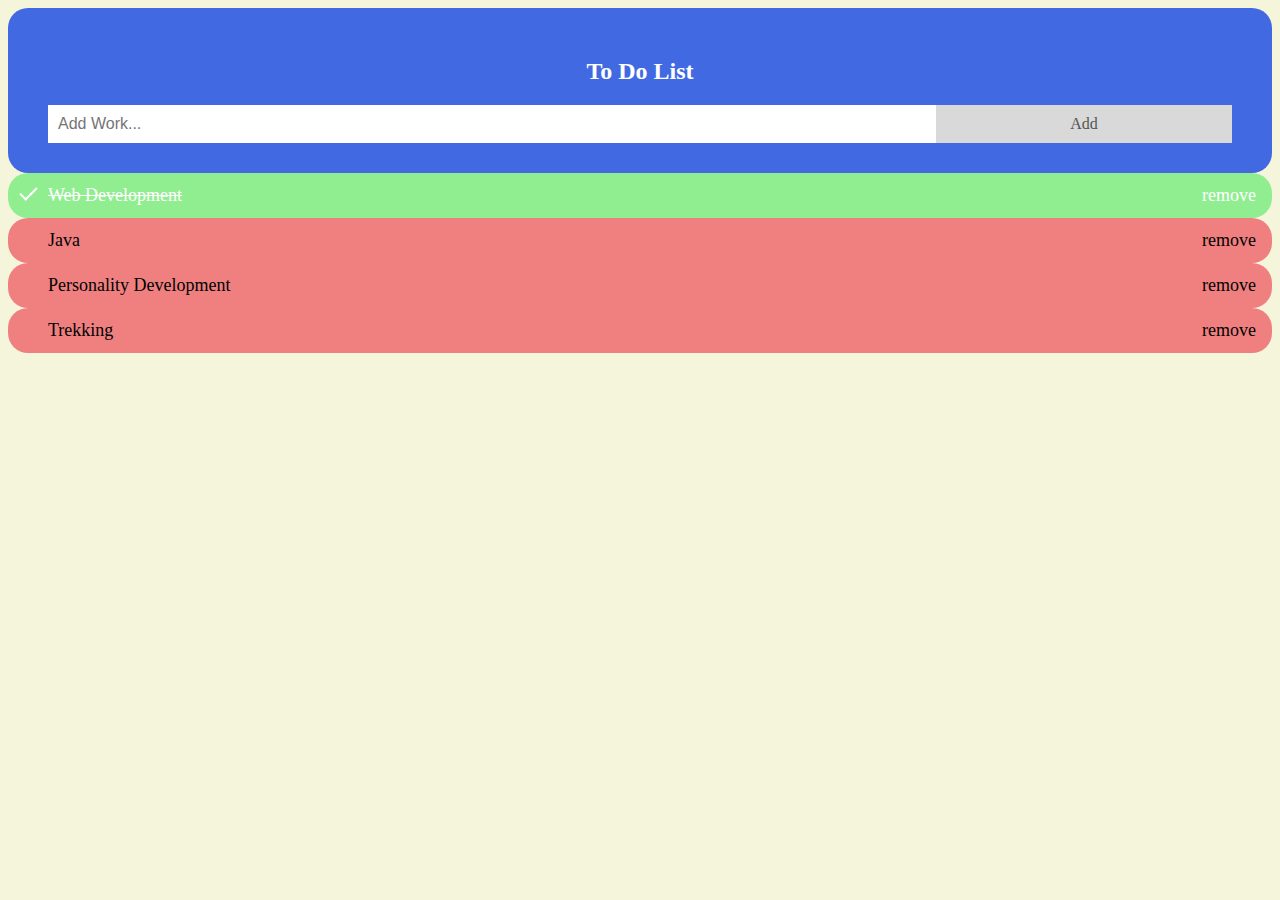
<file: oasis_level2_task3/index.html>
<!DOCTYPE html>
<html lang="en">

<head>
  <link rel="stylesheet" href="ToDoList.css">
</head>

<body>
    <div id="myDIV" class="header">
        <h2>To Do List</h2>
        <input type="text" id="myInput" placeholder="Add Work...">
        <span onclick="newElement()" class="addBtn">Add</span>
      </div>
      
      <ul id="myUL">
        <li class="checked">Web Development</li>
        <li>Java</li>
        <li>Personality Development</li>
        <li>Trekking</li>
      </ul>
      <script src="TodoList.js"></script>
</body>

</html>
</file>
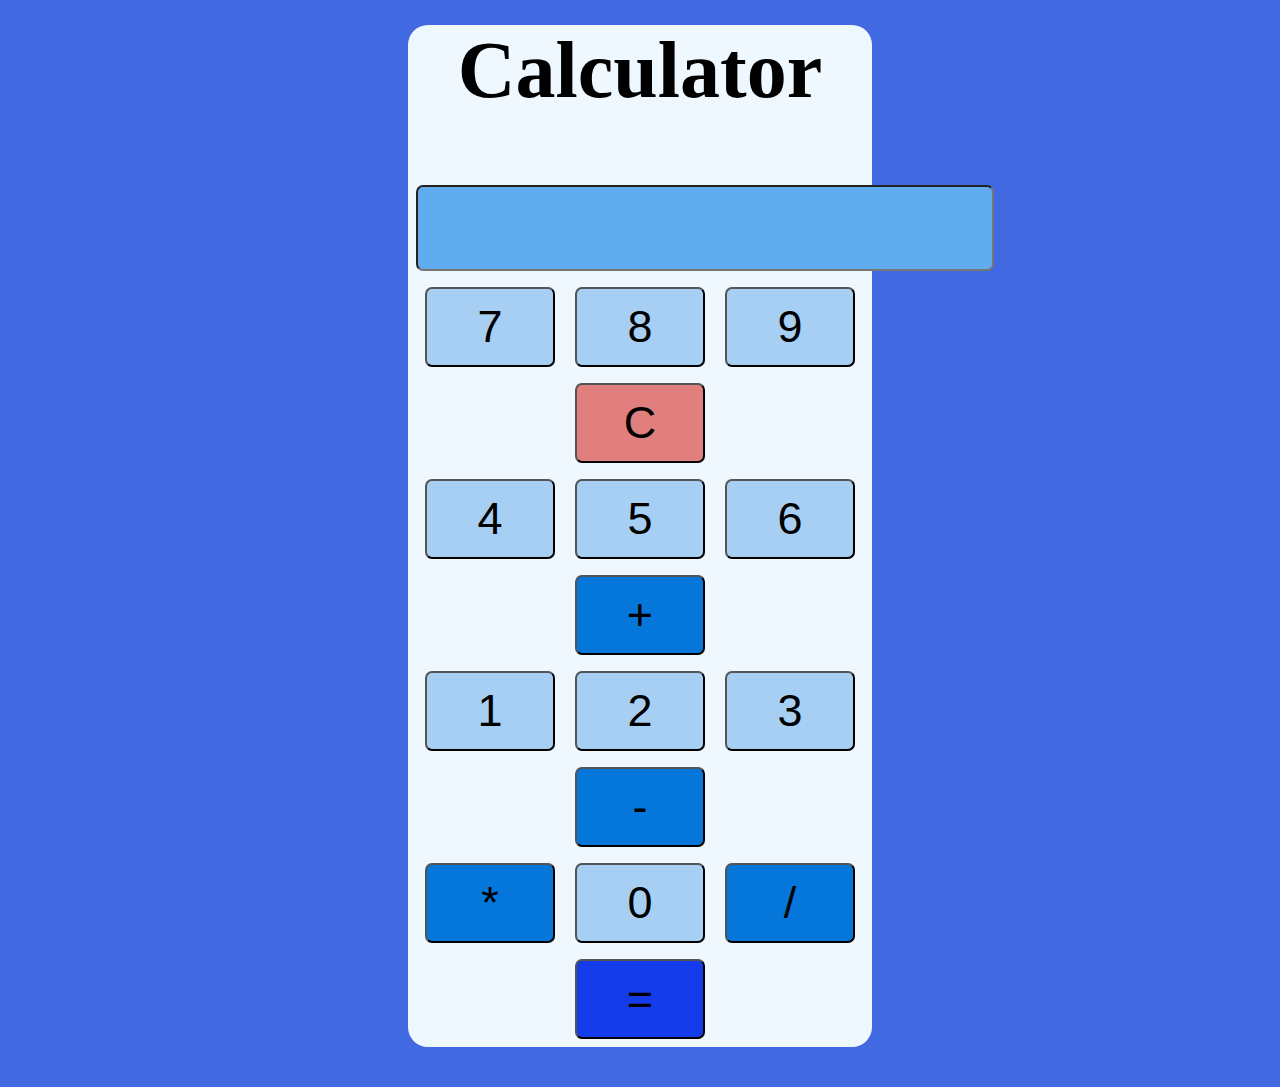
<file: oasis_level2_task1/calculator.html>
<!DOCTYPE html>
<html lang="en">
<head>
    <meta charset="UTF-8">
    <meta http-equiv="X-UA-Compatible" content="IE=edge">
    <meta name="viewport" content="width=device-width, initial-scale=1.0">
    <title>Calculator</title>
    <link rel="stylesheet" href="styles.css">
</head>
<body>
    <div>
    <h1>Calculator</h1>
    <form id="form" name="calc" style="text-align: center;">
        <input type="text" name="display" 
        style="width: 570px;
               height: 80px;
               margin-top: 15px;
               background-color:rgb(97, 172, 238);"><br>

        <input type="button" value="7" onclick="calc.display.value+='7'"/>
        <input type="button" value="8" onclick="calc.display.value+='8'"/>
        <input type="button" value="9" onclick="calc.display.value+='9'"/>
        <input type="button" value="C" onclick="calc.display.value=' '" style="background-color: rgb(225, 126, 126);"/><br>

        <input type="button" value="4" onclick="calc.display.value+='4'"/>
        <input type="button" value="5" onclick="calc.display.value+='5'"/>
        <input type="button" value="6" onclick="calc.display.value+='6'"/>
        <input type="button" value="+" onclick="calc.display.value+='+'" style="background-color: rgb(6, 119, 218);"/><br>

        <input type="button" value="1" onclick="calc.display.value+='1'"/>
        <input type="button" value="2" onclick="calc.display.value+='2'"/>
        <input type="button" value="3" onclick="calc.display.value+='3'"/>
        <input type="button" value="-" onclick="calc.display.value+='-'" style="background-color: rgb(6, 119, 218);"/><br>

        <input type="button" value="*" onclick="calc.display.value+='*'" style="background-color: rgb(6, 119, 218);"/>
        <input type="button" value="0" onclick="calc.display.value+='0'"/>
        <input type="button" value="/" onclick="calc.display.value+='/'" style="background-color: rgb(6, 119, 218);"/>
        <input type="button" value="=" onclick="calc.display.value=eval(calc.display.value)"
        style="background-color: #153cea;"/>
        
    </form>
</div>
</body>
</html>
</file>
<file: oasis_level2_task3/ToDoList.css>
* {
    box-sizing: border-box;
  }
  body{
    background-color: beige;
  }
  div{
    border-radius: 20px;
  }

  ul {
    margin: 0;
    padding: 0;
  }
  
  ul li {
    border-radius: 20px;
    cursor: pointer;
    position: relative;
    padding: 12px 8px 12px 40px;
    background: lightcoral;
    font-size: 18px;
    transition: 0.2s;
  
    /* make the list items unselectable */
    -webkit-user-select: none;
    -moz-user-select: none;
    -ms-user-select: none;
    user-select: none;
  }
  
  /* Darker background-color on hover */
  ul li:hover {
    background: #ddd;
  }
  
  ul li.checked {
    background: lightgreen;
    color: #fff;
    text-decoration: line-through;
  }
  
  /* Add a "checked mark" when clicked on */
  ul li.checked::before {
    content: '';
    position: absolute;
    border-color: #fff;
    border-style: solid;
    border-width: 0 2px 2px 0;
    top: 10px;
    left: 16px;
    transform: rotate(45deg);
    height: 15px;
    width: 7px;
  }
  
  /* close button styling*/
  .close {
    position: absolute;
    right: 0;
    top: 0;
    padding: 12px 16px 12px 16px;
  }
  
  .close:hover {
    background-color: gray;
    color: white;
  }
  
  .header {
    background-color: royalblue;
    padding: 30px 40px;
    color: white;
    text-align: center;
  }
  
  /* Clear floats after the header */
  .header:after {
    content: "";
    display: table;
    clear: both;
  }
  
  input {
    margin: 0;
    border: none;
    border-radius: 0;
    width: 75%;
    padding: 10px;
    float: left;
    font-size: 16px;
  }
  
  .addBtn {
    padding: 10px;
    width: 25%;
    background: #d9d9d9;
    color: #555;
    float: left;
    text-align: center;
    font-size: 16px;
    cursor: pointer;
    transition: 0.3s;
    border-radius: 0;
  }
  
  .addBtn:hover {
    background-color: #bbb;
  }
</file>
<file: oasis_level2_task1/styles.css>
body{
    background-color: royalblue;
}
div{
    background-color:aliceblue;
    border-radius: 20px;
    margin-left: 400px;
    margin-right: 400px;
    margin-bottom: 40px;
}
h1{
    text-align: center;
    
    font-size: 80px;
    margin-top: 25px;
}
form{
    margin-top: 30px;
}
input{
    width: 130px;
    height: 80px;
    font-size: 45px;
    border-radius: 7px;
    margin: 8px;
    background-color: rgb(167, 207, 243);
    color: black;
    border-style: blue;
}
</file>
